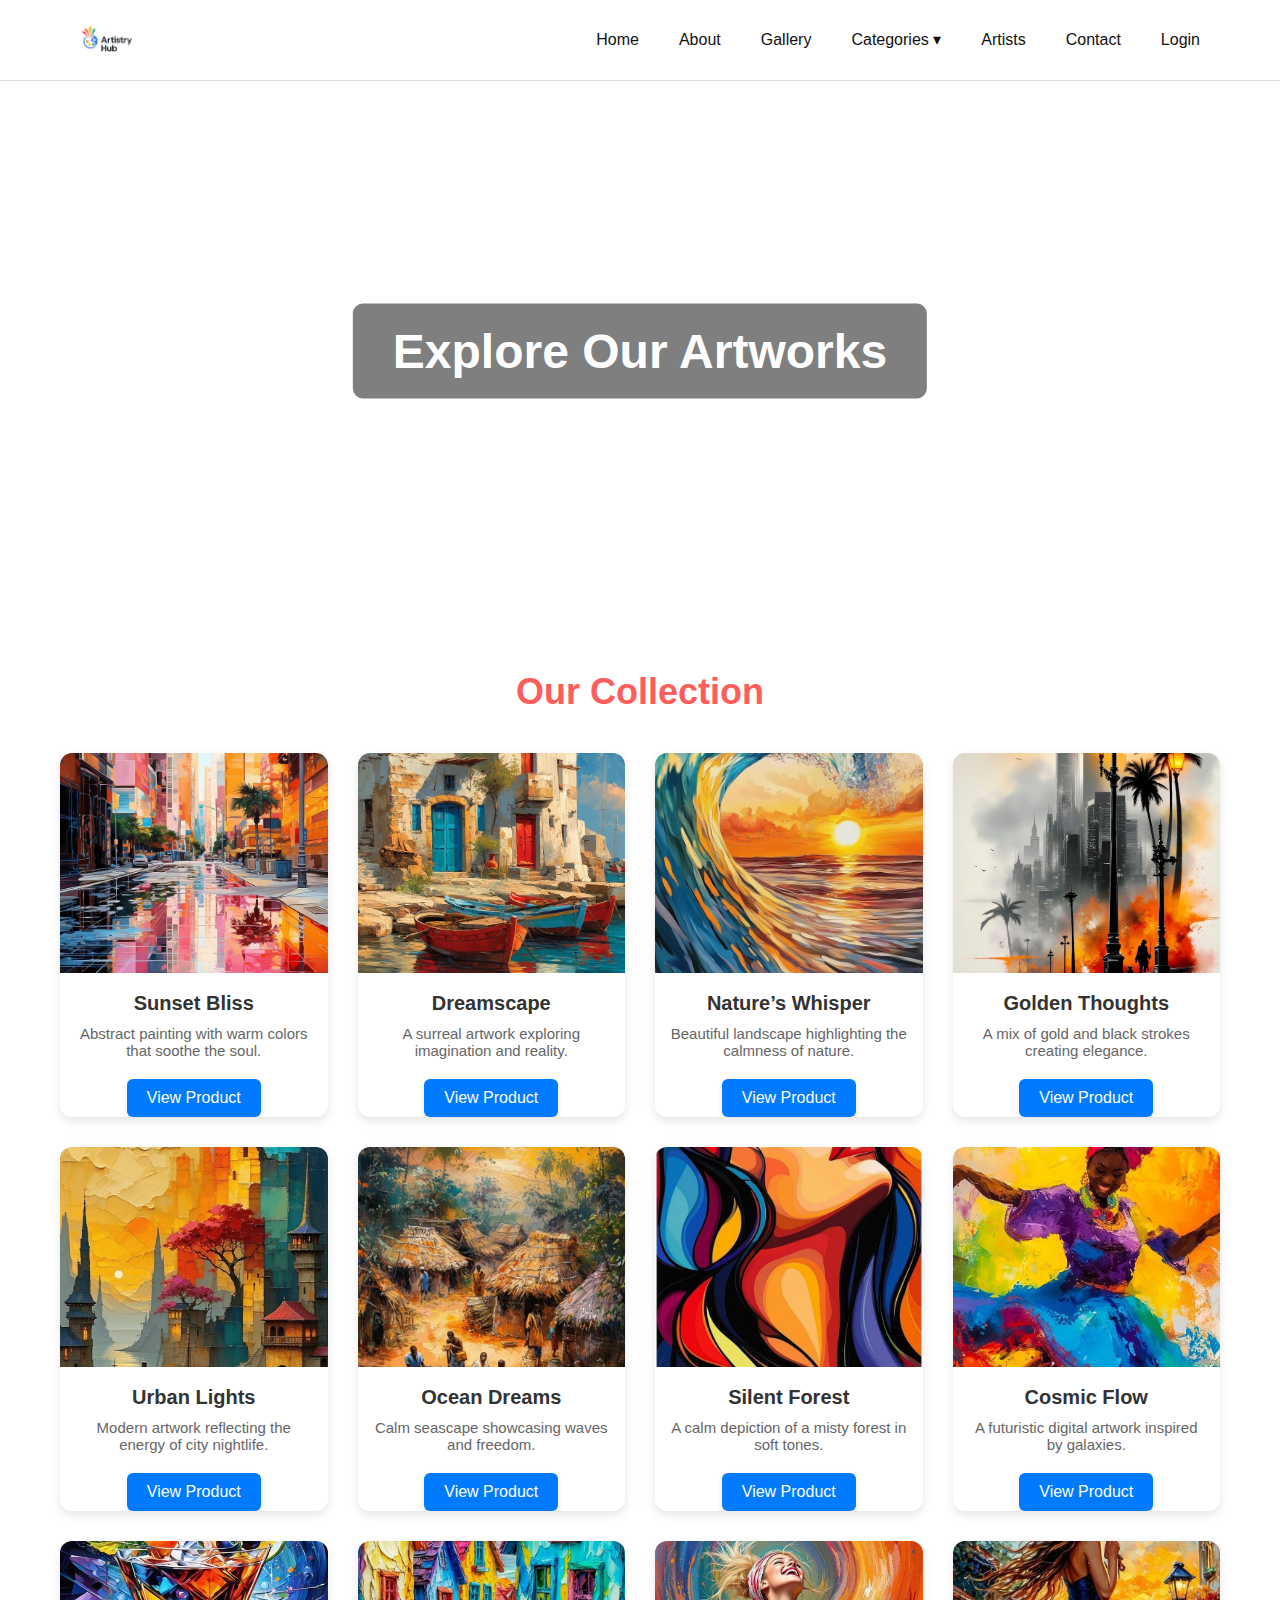
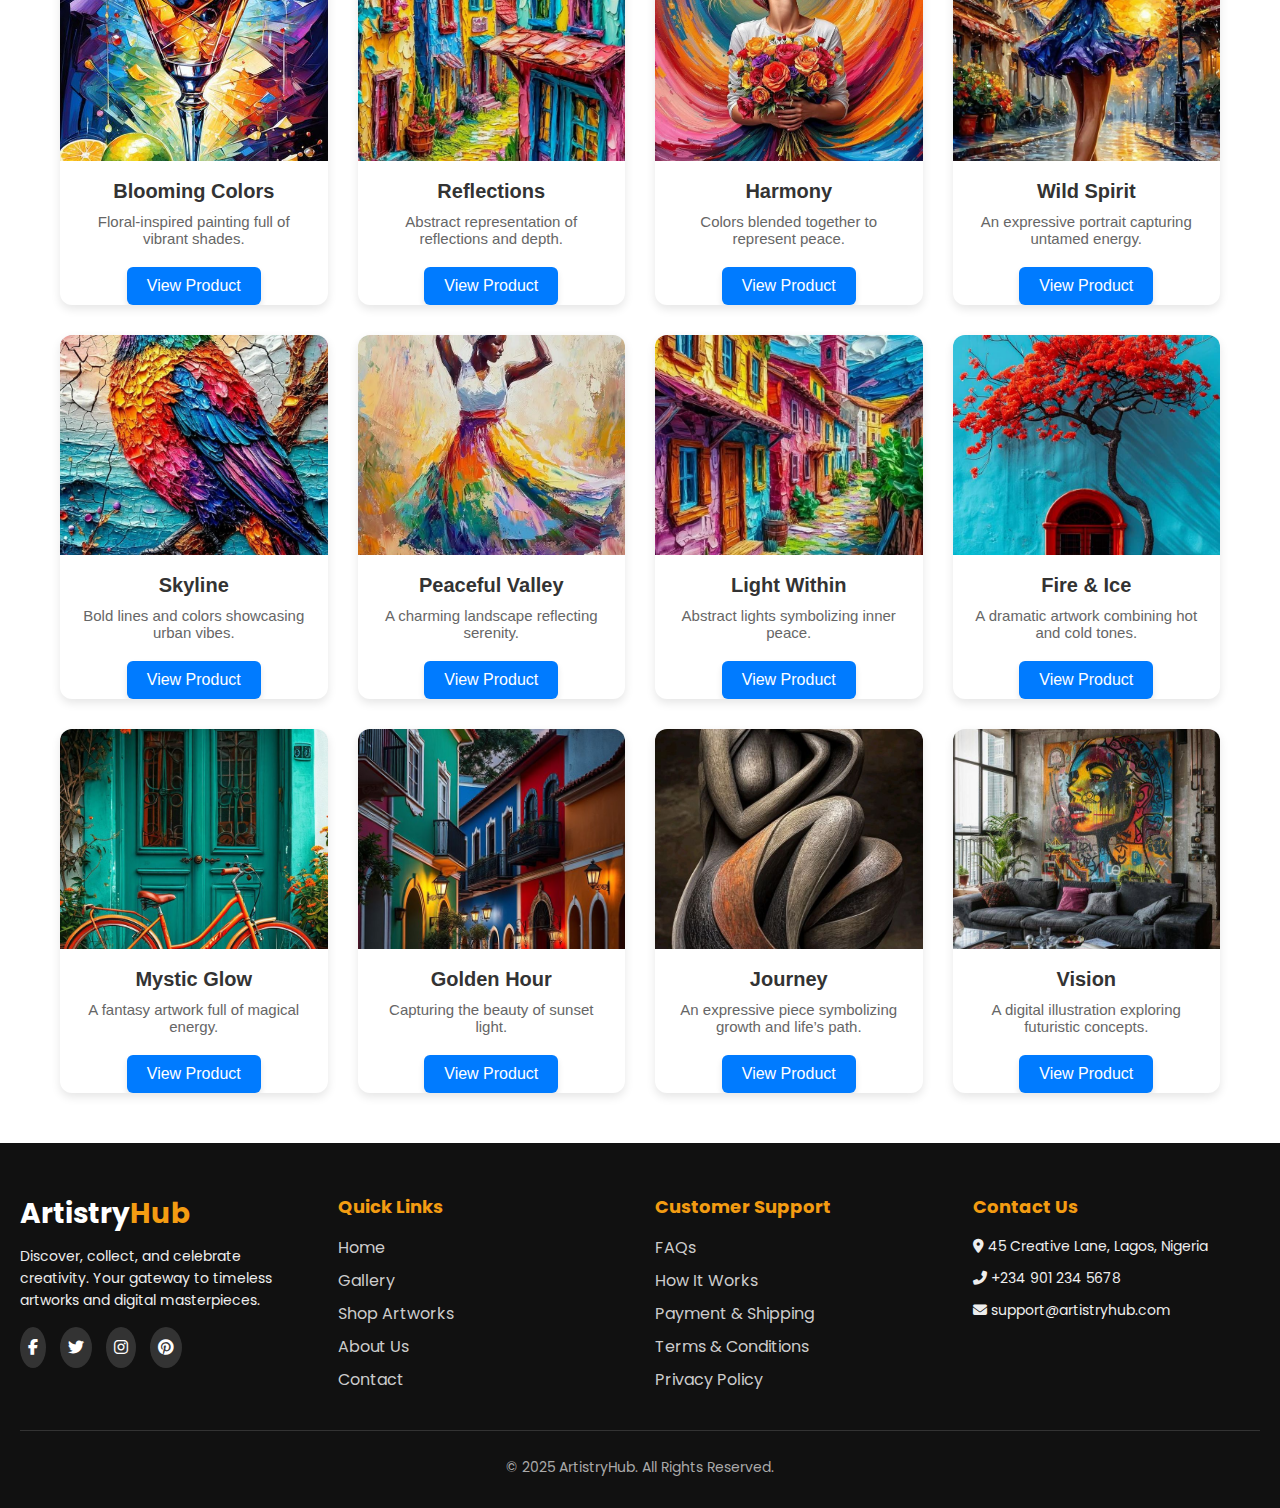
<file: categories.html>
<!DOCTYPE html>
<html lang="en">
<head>
  <meta charset="UTF-8">
  <meta name="viewport" content="width=device-width, initial-scale=1.0">
  <link rel="stylesheet" href="https://cdnjs.cloudflare.com/ajax/libs/font-awesome/6.5.0/css/all.min.css">
  <link href="https://fonts.googleapis.com/css2?family=Poppins:wght@300;400;500;600;700&display=swap" rel="stylesheet">
  <link rel="stylesheet" href="./css/categories.css">
  <title>Artworks - ArtistryHub</title>
  <style>






 /* Hero Section */
.hero {
  position: relative;
  height: 60vh;
  overflow: hidden;
}

.slides {
  position: relative;
  width: 100%;
  height: 100%;
}

.slides img {
  position: absolute;
  top: 0;
  left: 0;
  width: 100%;
  height: 100%;
  object-fit: cover;
  opacity: 0;
  animation: fade 12s infinite;
}

/* Show each image in sequence */
.slides img:nth-child(1) {
  animation-delay: 0s;
}
.slides img:nth-child(2) {
  animation-delay: 4s;
}
.slides img:nth-child(3) {
  animation-delay: 8s;
}

@keyframes fade {
  0%   { opacity: 0; }
  10%  { opacity: 1; }
  30%  { opacity: 1; }
  40%  { opacity: 0; }
  100% { opacity: 0; }
}

/* Hero text */
.hero-text {
  position: absolute;
  top: 50%;
  left: 50%;
  transform: translate(-50%, -50%);
  color: #fff;
  text-align: center;
  background: rgba(0,0,0,0.5);
  padding: 20px 40px;
  border-radius: 10px;
}

.hero-text h1 {
  font-size: 48px;
  font-weight: bold;
}





    .hero-text {
      position: absolute;
      top: 50%;
      left: 50%;
      transform: translate(-50%, -50%);
      color: #fff;
      text-align: center;
      background: rgba(0,0,0,0.5);
      padding: 20px 40px;
      border-radius: 10px;
    }

    .hero-text h1 {
      font-size: 48px;
      font-weight: bold;
    }

    
    
    
    
    /* Artworks Section */
    .artworks {
      max-width: 1200px;
      margin: 50px auto;
      padding: 0 20px;
    }

    .artworks h2 {
      text-align: center;
      font-size: 36px;
      color: #ff5c5c;
      margin-bottom: 40px;
    }

    .artwork-grid {
      display: grid;
      grid-template-columns: repeat(auto-fit, minmax(250px, 1fr));
      gap: 30px;
    }

    .artwork-card {
      background: #fff;
      border-radius: 12px;
      box-shadow: 0 4px 10px rgba(0,0,0,0.1);
      overflow: hidden;
      text-align: center;
      transition: transform 0.3s;
    }

    .artwork-card:hover {
      transform: translateY(-8px);
    }

    .artwork-card img {
      width: 100%;
      height: 220px;
      object-fit: cover;
    }

    .artwork-card h3 {
      font-size: 20px;
      margin: 15px 0 10px;
      color: #333;
    }

    .artwork-card p {
      font-size: 15px;
      color: #666;
      padding: 0 15px 20px;
    }

  </style>
</head>
<body>




<!-- Navbar -->
<header class="navbar-header">
  <div class="navbar">
    <a href="index.html" class="logo">
      <img src="./images/logo.png" alt="ArtistryHub Logo">
    </a>

    <ul class="nav-links" id="nav-links">
      <li><a href="index.html">Home</a></li>
      <li><a href="about.html">About</a></li>
      <li><a href="gallery.html">Gallery</a></li>

      <li class="dropdown">
        <a href="categories.html">Categories ▾</a>
        <ul class="dropdown-menu">
          <li><a href="paintings.html">Paintings</a></li>
          <li><a href="artwork.html">Artwork</a></li>
          <li><a href="digital.html">Digital Art</a></li>
          <li><a href="sculptures.html">Sculptures</a></li>
          <li><a href="products.html">Products</a></li>
        </ul>
      </li>

      <li><a href="artists.html">Artists</a></li>
      <li><a href="contact.html">Contact</a></li>
      <li><a href="login.html">Login</a></li>
    </ul>

    <div class="menu-toggle" id="menu-toggle">
      <i class="fas fa-bars"></i>
    </div>
  </div>
</header>








  <!-- Hero Section with Slideshow -->
  <section class="hero">
    <div class="slides">
      <img src="./images/hero1.jpg" alt="Hero 1">
      <img src="./images/hero2.jpg" alt="Hero 2">
      <img src="./images/hero3.jpg" alt="Hero 3">
    </div>
    <div class="hero-text">
      <h1>Explore Our Artworks</h1>
    </div>
  </section> 

  <!-- Artworks Section -->
  <section class="artworks">
    <h2>Our Collection</h2>
    <div class="artwork-grid">
     <!-- Repeat 20 cards -->
<div class="artwork-card">
  <img src="./images/categories1.jpg" alt="Artwork 1">
  <h3>Sunset Bliss</h3>
  <p>Abstract painting with warm colors that soothe the soul.</p>
  <a href="products.html?id=2" class="view-product">View Product</a>
</div>

<div class="artwork-card">
  <img src="./images/categories2.jpg" alt="Artwork 2">
  <h3>Dreamscape</h3>
  <p>A surreal artwork exploring imagination and reality.</p>
  <a href="products.html?id=2" class="view-product">View Product</a>
</div>

<div class="artwork-card">
  <img src="./images/categories3.jpg" alt="Artwork 3">
  <h3>Nature’s Whisper</h3>
  <p>Beautiful landscape highlighting the calmness of nature.</p>
  <a href="products.html?id=2" class="view-product">View Product</a>
</div>

<div class="artwork-card">
  <img src="./images/categories4.jpg" alt="Artwork 4">
  <h3>Golden Thoughts</h3>
  <p>A mix of gold and black strokes creating elegance.</p>
  <a href="products.html?id=2" class="view-product">View Product</a>
</div>

<div class="artwork-card">
  <img src="./images/categories5.jpg" alt="Artwork 5">
  <h3>Urban Lights</h3>
  <p>Modern artwork reflecting the energy of city nightlife.</p>
  <a href="products.html?id=2" class="view-product">View Product</a>
</div>

<div class="artwork-card">
  <img src="./images/categories6.jpg" alt="Artwork 6">
  <h3>Ocean Dreams</h3>
  <p>Calm seascape showcasing waves and freedom.</p>
  <a href="products.html?id=2" class="view-product">View Product</a>
</div>

<div class="artwork-card">
  <img src="./images/categories7.jpg" alt="Artwork 7">
  <h3>Silent Forest</h3>
  <p>A calm depiction of a misty forest in soft tones.</p>
  <a href="products.html?id=2" class="view-product">View Product</a>
</div>

<div class="artwork-card">
  <img src="./images/categories8.jpg" alt="Artwork 8">
  <h3>Cosmic Flow</h3>
  <p>A futuristic digital artwork inspired by galaxies.</p>
  <a href="products.html?id=2" class="view-product">View Product</a>
</div>

<div class="artwork-card">
  <img src="./images/categories9.jpg" alt="Artwork 9">
  <h3>Blooming Colors</h3>
  <p>Floral-inspired painting full of vibrant shades.</p>
  <a href="products.html?id=2" class="view-product">View Product</a>
</div>

<div class="artwork-card">
  <img src="./images/categories10.jpg" alt="Artwork 10">
  <h3>Reflections</h3>
  <p>Abstract representation of reflections and depth.</p>
  <a href="products.html?id=2" class="view-product">View Product</a>
</div>

<div class="artwork-card">
  <img src="./images/categories11.jpg" alt="Artwork 11">
  <h3>Harmony</h3>
  <p>Colors blended together to represent peace.</p>
  <a href="products.html?id=2" class="view-product">View Product</a>
</div>

<div class="artwork-card">
  <img src="./images/categories12.jpg" alt="Artwork 12">
  <h3>Wild Spirit</h3>
  <p>An expressive portrait capturing untamed energy.</p>
  <a href="products.html?id=2" class="view-product">View Product</a>
</div>

<div class="artwork-card">
  <img src="./images/categories13.jpg" alt="Artwork 13">
  <h3>Skyline</h3>
  <p>Bold lines and colors showcasing urban vibes.</p>
  <a href="products.html?id=2" class="view-product">View Product</a>
</div>

<div class="artwork-card">
  <img src="./images/categories14.jpg" alt="Artwork 14">
  <h3>Peaceful Valley</h3>
  <p>A charming landscape reflecting serenity.</p>
  <a href="products.html?id=2" class="view-product">View Product</a>
</div>

<div class="artwork-card">
  <img src="./images/categories15.jpg" alt="Artwork 15">
  <h3>Light Within</h3>
  <p>Abstract lights symbolizing inner peace.</p>
  <a href="products.html?id=2" class="view-product">View Product</a>
</div>

<div class="artwork-card">
  <img src="./images/categories16.jpg" alt="Artwork 16">
  <h3>Fire & Ice</h3>
  <p>A dramatic artwork combining hot and cold tones.</p>
  <a href="products.html?id=2" class="view-product">View Product</a>
</div>

<div class="artwork-card">
  <img src="./images/categories17.jpg" alt="Artwork 17">
  <h3>Mystic Glow</h3>
  <p>A fantasy artwork full of magical energy.</p>
  <a href="products.html?id=2" class="view-product">View Product</a>
</div>

<div class="artwork-card">
  <img src="./images/categories18.jpg" alt="Artwork 18">
  <h3>Golden Hour</h3>
  <p>Capturing the beauty of sunset light.</p>
  <a href="products.html?id=2" class="view-product">View Product</a>
</div>

<div class="artwork-card">
  <img src="./images/categories19.jpg" alt="Artwork 19">
  <h3>Journey</h3>
  <p>An expressive piece symbolizing growth and life’s path.</p>
  <a href="products.html?id=2" class="view-product">View Product</a>
</div>

<div class="artwork-card">
  <img src="./images/categories20.jpg" alt="Artwork 20">
  <h3>Vision</h3>
  <p>A digital illustration exploring futuristic concepts.</p>
  <a href="products.html?id=2" class="view-product">View Product</a>
</div>

</section>


<!-- Footer Section -->
<footer class="footer">
  <div class="footer-container">
    <!-- Brand Info -->
    <div class="footer-col">
      <h2 class="footer-logo">Artistry<span>Hub</span></h2>
      <p>Discover, collect, and celebrate creativity.  
      Your gateway to timeless artworks and digital masterpieces.</p>
      <div class="social-icons">
        <a href="#"><i class="fab fa-facebook-f"></i></a>
        <a href="#"><i class="fab fa-twitter"></i></a>
        <a href="#"><i class="fab fa-instagram"></i></a>
        <a href="#"><i class="fab fa-pinterest"></i></a>
      </div>
    </div>

    <!-- Quick Links -->
    <div class="footer-col">
      <h3>Quick Links</h3>
      <ul>
        <li><a href="index.html">Home</a></li>
        <li><a href="gallery.html">Gallery</a></li>
        <li><a href="products.html">Shop Artworks</a></li>
        <li><a href="about.html">About Us</a></li>
        <li><a href="contact.html">Contact</a></li>
      </ul>
    </div>

    <!-- Customer Support -->
    <div class="footer-col">
      <h3>Customer Support</h3>
      <ul>
        <li><a href="#">FAQs</a></li>
        <li><a href="#">How It Works</a></li>
        <li><a href="#">Payment & Shipping</a></li>
        <li><a href="#">Terms & Conditions</a></li>
        <li><a href="#">Privacy Policy</a></li>
      </ul>
    </div>

    <!-- Contact Info -->
    <div class="footer-col">
      <h3>Contact Us</h3>
      <p><i class="fas fa-map-marker-alt"></i> 45 Creative Lane, Lagos, Nigeria</p>
      <p><i class="fas fa-phone-alt"></i> +234 901 234 5678</p>
      <p><i class="fas fa-envelope"></i> support@artistryhub.com</p>
    </div>
  </div>

  <div class="footer-bottom">
    <p>&copy; 2025 ArtistryHub. All Rights Reserved.</p>
  </div>
</footer>









<script src="./js/categories.js"></script>
</body>
</html>
</file>
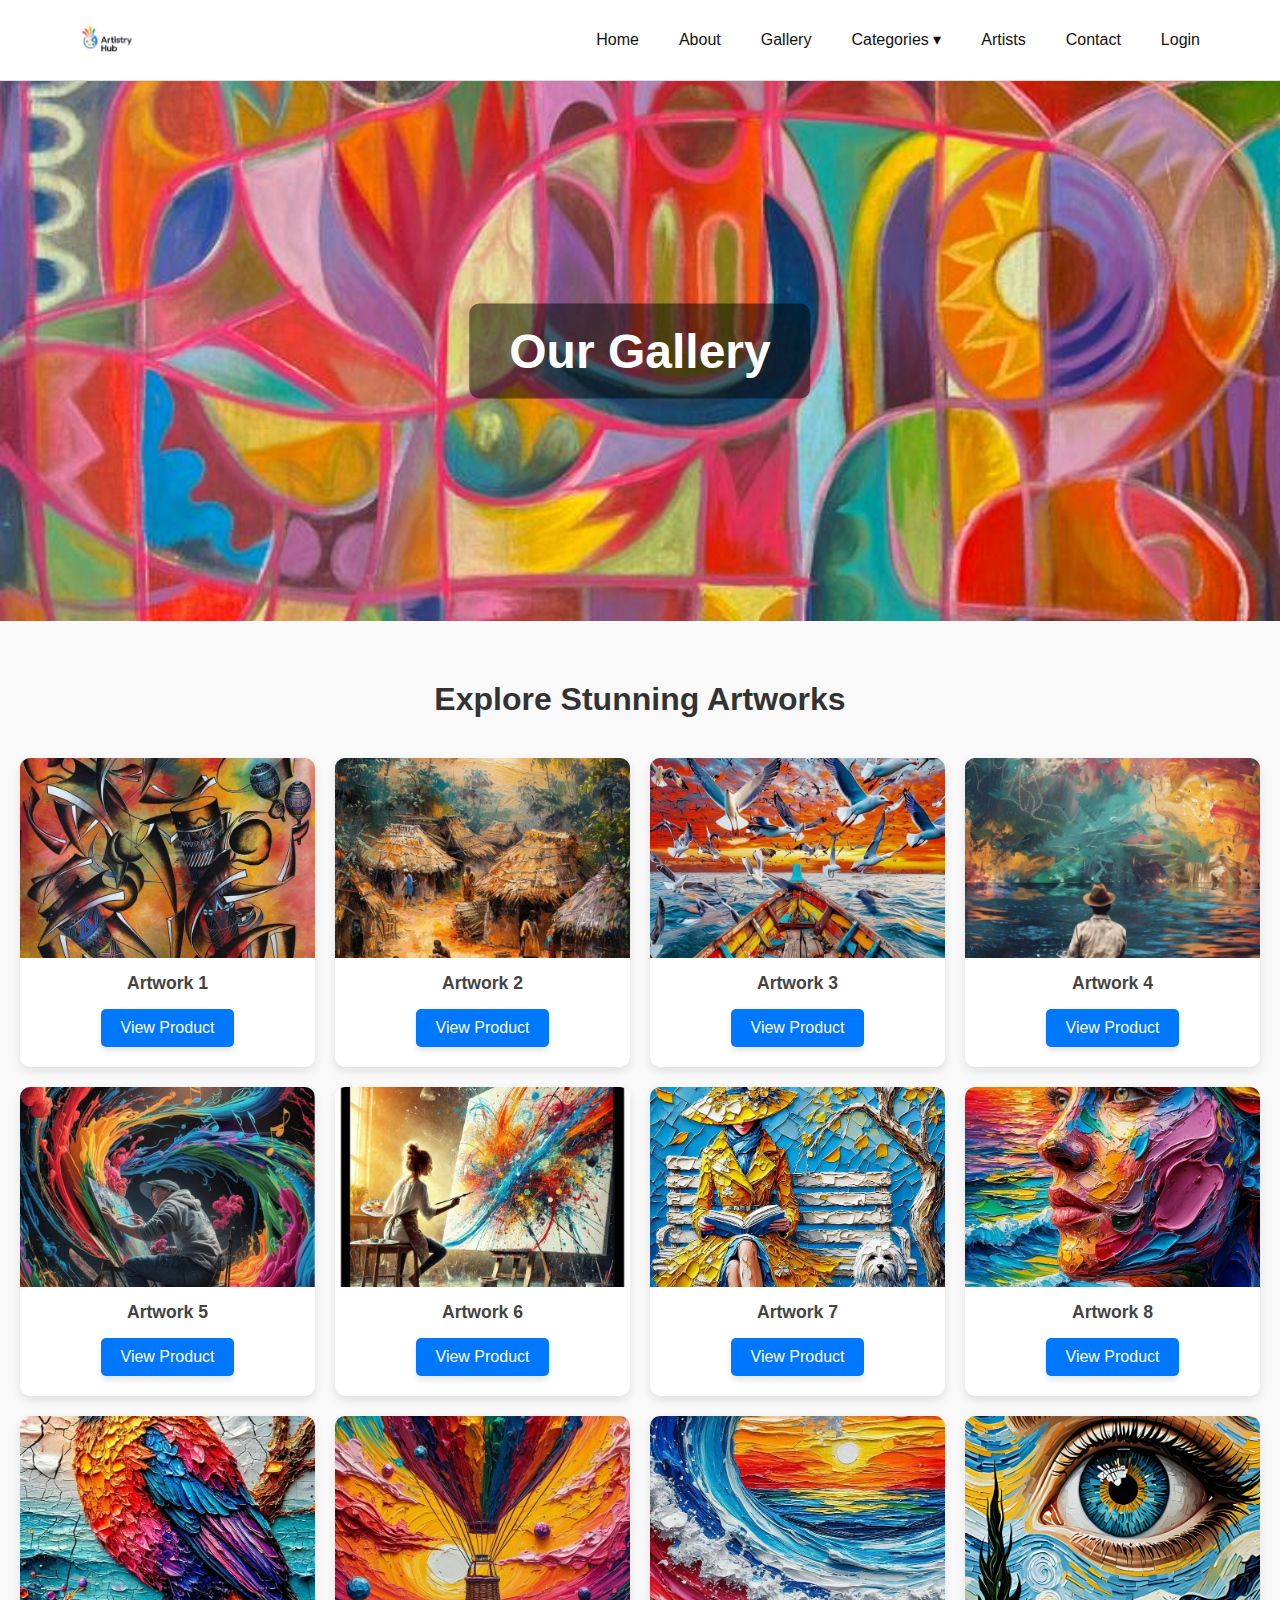
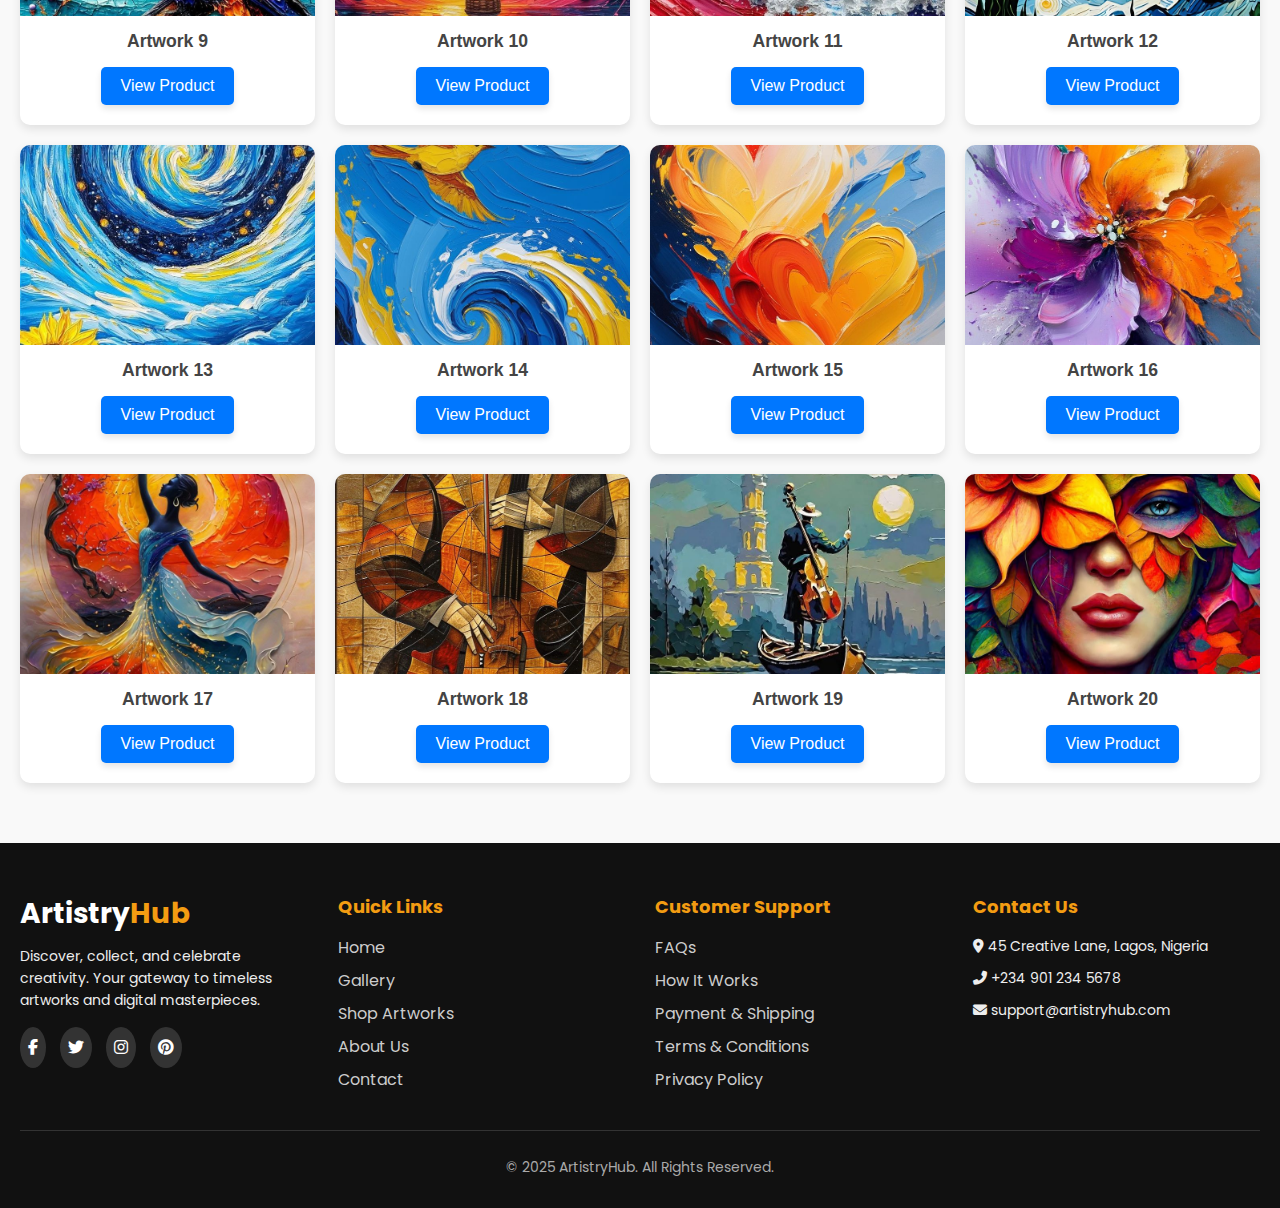
<file: gallery.html>
<!DOCTYPE html>
<html lang="en">
<head>
  <meta charset="UTF-8">
  <meta name="viewport" content="width=device-width, initial-scale=1.0">
  <link rel="stylesheet" href="https://cdnjs.cloudflare.com/ajax/libs/font-awesome/6.5.0/css/all.min.css">
  <link href="https://fonts.googleapis.com/css2?family=Poppins:wght@300;400;500;600;700&display=swap" rel="stylesheet">
  <title>Gallery - ArtistryHub</title>
  <link rel="stylesheet" href="./css/gallery.css">
  <style>





    /* Hero Slideshow */
    .hero {
      position: relative;
      height: 60vh;
      overflow: hidden;
    }

    .slides {
      position: relative;
      width: 100%;
      height: 100%;
    }

    .slides img {
      position: absolute;
      width: 100%;
      height: 100%;
      object-fit: cover;
      opacity: 0;
      transition: opacity 1s ease-in-out;
    }

    .slides img.active {
      opacity: 1;
    }

    .hero-text {
      position: absolute;
      top: 50%;
      left: 50%;
      transform: translate(-50%, -50%);
      color: #fff;
      text-align: center;
      background: rgba(0,0,0,0.5);
      padding: 20px 40px;
      border-radius: 10px;
    }

    .hero-text h1 {
      font-size: 48px;
      font-weight: bold;
    }



  </style>
</head>
<body>

 

<!-- Navbar -->
<header class="navbar-header">
  <div class="navbar">
    <a href="index.html" class="logo">
      <img src="./images/logo.png" alt="ArtistryHub Logo">
    </a>

    <ul class="nav-links" id="nav-links">
      <li><a href="index.html">Home</a></li>
      <li><a href="about.html">About</a></li>
      <li><a href="gallery.html">Gallery</a></li>

      <li class="dropdown">
        <a href="categories.html">Categories ▾</a>
        <ul class="dropdown-menu">
          <li><a href="paintings.html">Paintings</a></li>
          <li><a href="artwork.html">Artwork</a></li>
          <li><a href="digital.html">Digital Art</a></li>
          <li><a href="sculptures.html">Sculptures</a></li>
          <li><a href="products.html">Products</a></li>
        </ul>
      </li>

      <li><a href="artists.html">Artists</a></li>
      <li><a href="contact.html">Contact</a></li>
      <li><a href="login.html">Login</a></li>
    </ul>

    <div class="menu-toggle" id="menu-toggle">
      <i class="fas fa-bars"></i>
    </div>
  </div>
</header>






  <!-- Hero Section with Slideshow -->
  <section class="hero">
    <div class="slides">
      <img src="./images/hero1.jpg" class="active" alt="Gallery Image 1">
      <img src="./images/hero2.jpg" alt="Gallery Image 2">
      <img src="./images/hero3.jpg" alt="Gallery Image 3">
    </div>
    <div class="hero-text">
      <h1>Our Gallery</h1>
    </div>
  </section>


<!-- Gallery Section -->
<section class="gallery">
  <h2>Explore Stunning Artworks</h2>
  <div class="gallery-grid">

    <!-- 20 Image Cards -->
    <div class="gallery-card">
      <img src="./images/art-thumbnail1.jpg" alt="Artwork 1">
      <h3>Artwork 1</h3>
      <a href="products.html?id=g1" class="view-product">View Product</a>
    </div>

    <div class="gallery-card">
      <img src="./images/art-thumbnail2.jpg" alt="Artwork 2">
      <h3>Artwork 2</h3>
      <a href="products.html?id=g2" class="view-product">View Product</a>
    </div>

    <div class="gallery-card">
      <img src="./images/art-thumbnail3.jpg" alt="Artwork 3">
      <h3>Artwork 3</h3>
      <a href="products.html?id=g3" class="view-product">View Product</a>
    </div>

    <div class="gallery-card">
      <img src="./images/art-thumbnail4.jpg" alt="Artwork 4">
      <h3>Artwork 4</h3>
      <a href="products.html?id=g4" class="view-product">View Product</a>
    </div>

    <div class="gallery-card">
      <img src="./images/art-thumbnail5.jpg" alt="Artwork 5">
      <h3>Artwork 5</h3>
      <a href="products.html?id=g5" class="view-product">View Product</a>
    </div>

    <div class="gallery-card">
      <img src="./images/art-thumbnail6.jpg" alt="Artwork 6">
      <h3>Artwork 6</h3>
      <a href="products.html?id=g6" class="view-product">View Product</a>
    </div>

    <div class="gallery-card">
      <img src="./images/art-thumbnail7.jpg" alt="Artwork 7">
      <h3>Artwork 7</h3>
      <a href="products.html?id=g7" class="view-product">View Product</a>
    </div>

    <div class="gallery-card">
      <img src="./images/art-thumbnail8.jpg" alt="Artwork 8">
      <h3>Artwork 8</h3>
      <a href="products.html?id=g8" class="view-product">View Product</a>
    </div>

    <div class="gallery-card">
      <img src="./images/art-thumbnail9.jpg" alt="Artwork 9">
      <h3>Artwork 9</h3>
      <a href="products.html?id=g9" class="view-product">View Product</a>
    </div>

    <div class="gallery-card">
      <img src="./images/art-thumbnail10.jpg" alt="Artwork 10">
      <h3>Artwork 10</h3>
      <a href="products.html?id=g10" class="view-product">View Product</a>
    </div>

    <div class="gallery-card">
      <img src="./images/art-thumbnail11.jpg" alt="Artwork 11">
      <h3>Artwork 11</h3>
      <a href="products.html?id=g11" class="view-product">View Product</a>
    </div>

    <div class="gallery-card">
      <img src="./images/art-thumbnail12.jpg" alt="Artwork 12">
      <h3>Artwork 12</h3>
      <a href="products.html?id=g12" class="view-product">View Product</a>
    </div>

    <div class="gallery-card">
      <img src="./images/art-thumbnail13.jpg" alt="Artwork 13">
      <h3>Artwork 13</h3>
      <a href="products.html?id=g13" class="view-product">View Product</a>
    </div>

    <div class="gallery-card">
      <img src="./images/art-thumbnail14.jpg" alt="Artwork 14">
      <h3>Artwork 14</h3>
      <a href="products.html?id=g14" class="view-product">View Product</a>
    </div>

    <div class="gallery-card">
      <img src="./images/art-thumbnail15.jpg" alt="Artwork 15">
      <h3>Artwork 15</h3>
      <a href="products.html?id=g15" class="view-product">View Product</a>
    </div>

    <div class="gallery-card">
      <img src="./images/art-thumbnail16.jpg" alt="Artwork 16">
      <h3>Artwork 16</h3>
      <a href="products.html?id=g16" class="view-product">View Product</a>
    </div>

    <div class="gallery-card">
      <img src="./images/art-thumbnail17.jpg" alt="Artwork 17">
      <h3>Artwork 17</h3>
      <a href="products.html?id=g17" class="view-product">View Product</a>
    </div>

    <div class="gallery-card">
      <img src="./images/art-thumbnail18.jpg" alt="Artwork 18">
      <h3>Artwork 18</h3>
      <a href="products.html?id=g18" class="view-product">View Product</a>
    </div>

    <div class="gallery-card">
      <img src="./images/art-thumbnail19.jpg" alt="Artwork 19">
      <h3>Artwork 19</h3>
      <a href="products.html?id=g19" class="view-product">View Product</a>
    </div>

    <div class="gallery-card">
      <img src="./images/art-thumbnail20.jpg" alt="Artwork 20">
      <h3>Artwork 20</h3>
      <a href="products.html?id=g20" class="view-product">View Product</a>
    </div>

  </div>
</section>






  <!-- Slideshow Script -->
  <script>
    let currentSlide = 0;
    const slides = document.querySelectorAll('.slides img');

    function showSlide(index) {
      slides.forEach((slide, i) => {
        slide.classList.remove('active');
        if (i === index) slide.classList.add('active');
      });
    }

    function nextSlide() {
      currentSlide = (currentSlide + 1) % slides.length;
      showSlide(currentSlide);
    }

    setInterval(nextSlide, 4000); // changes every 4 seconds
  </script>















<!-- Footer Section -->
<footer class="footer">
  <div class="footer-container">
    <!-- Brand Info -->
    <div class="footer-col">
      <h2 class="footer-logo">Artistry<span>Hub</span></h2>
      <p>Discover, collect, and celebrate creativity.  
      Your gateway to timeless artworks and digital masterpieces.</p>
      <div class="social-icons">
        <a href="#"><i class="fab fa-facebook-f"></i></a>
        <a href="#"><i class="fab fa-twitter"></i></a>
        <a href="#"><i class="fab fa-instagram"></i></a>
        <a href="#"><i class="fab fa-pinterest"></i></a>
      </div>
    </div>

    <!-- Quick Links -->
    <div class="footer-col">
      <h3>Quick Links</h3>
      <ul>
        <li><a href="index.html">Home</a></li>
        <li><a href="gallery.html">Gallery</a></li>
        <li><a href="products.html">Shop Artworks</a></li>
        <li><a href="about.html">About Us</a></li>
        <li><a href="contact.html">Contact</a></li>
      </ul>
    </div>

    <!-- Customer Support -->
    <div class="footer-col">
      <h3>Customer Support</h3>
      <ul>
        <li><a href="#">FAQs</a></li>
        <li><a href="#">How It Works</a></li>
        <li><a href="#">Payment & Shipping</a></li>
        <li><a href="#">Terms & Conditions</a></li>
        <li><a href="#">Privacy Policy</a></li>
      </ul>
    </div>

    <!-- Contact Info -->
    <div class="footer-col">
      <h3>Contact Us</h3>
      <p><i class="fas fa-map-marker-alt"></i> 45 Creative Lane, Lagos, Nigeria</p>
      <p><i class="fas fa-phone-alt"></i> +234 901 234 5678</p>
      <p><i class="fas fa-envelope"></i> support@artistryhub.com</p>
    </div>
  </div>

  <div class="footer-bottom">
    <p>&copy; 2025 ArtistryHub. All Rights Reserved.</p>
  </div>
</footer>









<script src="./js/gallery.js"></script>
</body>
</html>
</file>
<file: css/categories.css>
body {
  font-family: 'Poppins', sans-serif;
} 




/* ===== RESET ===== */
* {
  margin: 0;
  padding: 0;
  box-sizing: border-box;
}

body {
  font-family: Arial, Helvetica, sans-serif;
}

/* ===== NAVBAR CONTAINER ===== */
header {
  width: 100%;
  background: #fff; /* White background */
  position: sticky;
  top: 0;
  z-index: 1000;
  border-bottom: 1px solid #ddd; /* subtle separator */
}

.navbar {
  max-width: 1200px;
  margin: auto;
  padding: 0.8rem 2rem;
  display: flex;
  justify-content: space-between;
  align-items: center;
}

/* ===== LOGO ===== */
.logo img {
  height: 50px;
  width: auto;
}

/* ===== NAV LINKS ===== */
.nav-links {
  list-style: none;
  display: flex;
  align-items: center;
  gap: 1.5rem;
}

.nav-links li {
  position: relative;
}

.nav-links a {
  color: #111; /* Black text */
  text-decoration: none;
  padding: 0.5rem;
  font-weight: 500;
  transition: color 0.3s ease;
}

.nav-links a:hover {
  color: #f39c12; /* Yellow hover */
}

/* ===== DROPDOWN MENU ===== */
.dropdown-menu {
  display: none;
  position: absolute;
  top: 100%;
  left: 0;
  background: #fff;
  min-width: 180px;
  list-style: none;
  border-radius: 4px;
  overflow: hidden;
  box-shadow: 0 4px 8px rgba(0,0,0,0.1);
}

.dropdown-menu li a {
  display: block;
  padding: 0.7rem 1rem;
  color: #111;
  transition: background 0.3s ease;
}

.dropdown-menu li a:hover {
  background: #f39c12;
  color: #fff;
}

/* Show dropdown on hover (desktop) */
.dropdown:hover .dropdown-menu {
  display: block;
}

/* ===== MOBILE MENU TOGGLE ===== */
.menu-toggle {
  display: none;
  font-size: 1.8rem;
  color: #111; /* Black bars */
  cursor: pointer;
}

/* ===== RESPONSIVE ===== */
@media (max-width: 900px) {
  .nav-links {
    position: absolute;
    top: 70px;
    right: 0;
    background: #fff;
    flex-direction: column;
    width: 100%;
    max-height: 0;
    overflow: hidden;
    transition: max-height 0.3s ease;
  }

  .nav-links.show {
    max-height: 500px; /* expand menu */
  }

  .nav-links li {
    width: 100%;
    text-align: center;
  }

  .dropdown-menu {
    position: static;
    background: #fff;
    border-radius: 0;
    box-shadow: none;
  }

  .dropdown.open .dropdown-menu {
    display: block; /* dropdowns open on click */
  }

  .menu-toggle {
    display: block; /* show bars on mobile */
  }
}

















.view-product {
  display: inline-block;
  padding: 10px 20px;
  background-color: #007bff;      
  color: #fff;                    
  font-size: 1rem;
  font-weight: 500;
  text-decoration: none;
  border-radius: 6px;              
  transition: all 0.3s ease;
  box-shadow: 0 4px 6px rgba(0,0,0,0.1); 
}

.view-product:hover {
  background-color: #0056b3;      
  transform: translateY(-2px);     
  box-shadow: 0 6px 8px rgba(0,0,0,0.15);
}

.view-product:active {
  transform: translateY(0);        
  box-shadow: 0 4px 6px rgba(0,0,0,0.1);
} 









/* Footer Styles */
.footer {
  background: #111;
  color: #eee;
  padding: 50px 20px 20px;
  font-family: 'Poppins', sans-serif;
}

.footer-container {
  display: grid;
  grid-template-columns: repeat(auto-fit, minmax(220px, 1fr));
  gap: 30px;
  margin-bottom: 30px;
}

.footer-logo {
  font-size: 28px;
  font-weight: bold;
  color: #fff;
}
.footer-logo span {
  color: #f39c12; /* golden accent */
}

.footer p {
  font-size: 14px;
  line-height: 1.6;
  margin: 10px 0;
}

.footer h3 {
  margin-bottom: 15px;
  font-size: 18px;
  color: #f39c12;
}

.footer ul {
  list-style: none;
  padding: 0;
}
.footer ul li {
  margin: 8px 0;
}
.footer ul li a {
  color: #ccc;
  text-decoration: none;
  transition: color 0.3s;
}
.footer ul li a:hover {
  color: #f39c12;
}

/* Social Icons */
.social-icons {
  margin-top: 15px;
}
.social-icons a {
  display: inline-block;
  margin-right: 10px;
  font-size: 16px;
  color: #fff;
  background: #333;
  padding: 8px;
  border-radius: 50%;
  transition: all 0.3s ease;
}
.social-icons a:hover {
  background: #f39c12;
  color: #fff;
}

.footer-bottom {
  border-top: 1px solid #333;
  padding-top: 15px;
  text-align: center;
  font-size: 14px;
  color: #aaa;
}
</file>
<file: css/gallery.css>
body {
  font-family: 'Poppins', sans-serif;
} 




/* ===== RESET ===== */
* {
  margin: 0;
  padding: 0;
  box-sizing: border-box;
}

body {
  font-family: Arial, Helvetica, sans-serif;
}

/* ===== NAVBAR CONTAINER ===== */
header {
  width: 100%;
  background: #fff; /* White background */
  position: sticky;
  top: 0;
  z-index: 1000;
  border-bottom: 1px solid #ddd; /* subtle separator */
}

.navbar {
  max-width: 1200px;
  margin: auto;
  padding: 0.8rem 2rem;
  display: flex;
  justify-content: space-between;
  align-items: center;
}

/* ===== LOGO ===== */
.logo img {
  height: 50px;
  width: auto;
}

/* ===== NAV LINKS ===== */
.nav-links {
  list-style: none;
  display: flex;
  align-items: center;
  gap: 1.5rem;
}

.nav-links li {
  position: relative;
}

.nav-links a {
  color: #111; /* Black text */
  text-decoration: none;
  padding: 0.5rem;
  font-weight: 500;
  transition: color 0.3s ease;
}

.nav-links a:hover {
  color: #f39c12; /* Yellow hover */
}

/* ===== DROPDOWN MENU ===== */
.dropdown-menu {
  display: none;
  position: absolute;
  top: 100%;
  left: 0;
  background: #fff;
  min-width: 180px;
  list-style: none;
  border-radius: 4px;
  overflow: hidden;
  box-shadow: 0 4px 8px rgba(0,0,0,0.1);
}

.dropdown-menu li a {
  display: block;
  padding: 0.7rem 1rem;
  color: #111;
  transition: background 0.3s ease;
}

.dropdown-menu li a:hover {
  background: #f39c12;
  color: #fff;
}

/* Show dropdown on hover (desktop) */
.dropdown:hover .dropdown-menu {
  display: block;
}

/* ===== MOBILE MENU TOGGLE ===== */
.menu-toggle {
  display: none;
  font-size: 1.8rem;
  color: #111; /* Black bars */
  cursor: pointer;
}

/* ===== RESPONSIVE ===== */
@media (max-width: 900px) {
  .nav-links {
    position: absolute;
    top: 70px;
    right: 0;
    background: #fff;
    flex-direction: column;
    width: 100%;
    max-height: 0;
    overflow: hidden;
    transition: max-height 0.3s ease;
  }

  .nav-links.show {
    max-height: 500px; /* expand menu */
  }

  .nav-links li {
    width: 100%;
    text-align: center;
  }

  .dropdown-menu {
    position: static;
    background: #fff;
    border-radius: 0;
    box-shadow: none;
  }

  .dropdown.open .dropdown-menu {
    display: block; /* dropdowns open on click */
  }

  .menu-toggle {
    display: block; /* show bars on mobile */
  }
}




















/* ===== View Product Button ===== */
.view-product {
  display: inline-block;
  padding: 10px 20px;
  background-color: #007bff;      /* blue background */
  color: #fff;                     /* white text */
  font-size: 1rem;
  font-weight: 500;
  text-decoration: none;
  border-radius: 6px;              /* rounded corners */
  transition: all 0.3s ease;
  box-shadow: 0 4px 6px rgba(0,0,0,0.1); /* subtle shadow */
}

.view-product:hover {
  background-color: #0056b3;       /* darker blue on hover */
  transform: translateY(-2px);     /* subtle lift on hover */
  box-shadow: 0 6px 8px rgba(0,0,0,0.15);
}

.view-product:active {
  transform: translateY(0);        /* reset on click */
  box-shadow: 0 4px 6px rgba(0,0,0,0.1);
}





















/* Footer Styles */
.footer {
  background: #111;
  color: #eee;
  padding: 50px 20px 20px;
  font-family: 'Poppins', sans-serif;
}

.footer-container {
  display: grid;
  grid-template-columns: repeat(auto-fit, minmax(220px, 1fr));
  gap: 30px;
  margin-bottom: 30px;
}

.footer-logo {
  font-size: 28px;
  font-weight: bold;
  color: #fff;
}
.footer-logo span {
  color: #f39c12; /* golden accent */
}

.footer p {
  font-size: 14px;
  line-height: 1.6;
  margin: 10px 0;
}

.footer h3 {
  margin-bottom: 15px;
  font-size: 18px;
  color: #f39c12;
}

.footer ul {
  list-style: none;
  padding: 0;
}
.footer ul li {
  margin: 8px 0;
}
.footer ul li a {
  color: #ccc;
  text-decoration: none;
  transition: color 0.3s;
}
.footer ul li a:hover {
  color: #f39c12;
}

/* Social Icons */
.social-icons {
  margin-top: 15px;
}
.social-icons a {
  display: inline-block;
  margin-right: 10px;
  font-size: 16px;
  color: #fff;
  background: #333;
  padding: 8px;
  border-radius: 50%;
  transition: all 0.3s ease;
}
.social-icons a:hover {
  background: #f39c12;
  color: #fff;
}

.footer-bottom {
  border-top: 1px solid #333;
  padding-top: 15px;
  text-align: center;
  font-size: 14px;
  color: #aaa;
}














/* ===== Gallery Section ===== */
.gallery {
  padding: 60px 20px;
  background: #f9f9f9;
  text-align: center;
}

.gallery h2 {
  font-size: 2rem;
  margin-bottom: 40px;
  color: #333;
  font-weight: bold;
}

/* ✅ Grid Layout */
.gallery-grid {
  display: grid;
  grid-template-columns: repeat(auto-fit, minmax(250px, 1fr));
  gap: 20px;
}

/* ✅ Card Styles */
.gallery-card {
  background: #fff;
  border-radius: 10px;
  overflow: hidden;
  box-shadow: 0 4px 10px rgba(0,0,0,0.1);
  transition: transform 0.3s, box-shadow 0.3s;
}

.gallery-card:hover {
  transform: translateY(-8px);
  box-shadow: 0 6px 15px rgba(0,0,0,0.2);
}

/* ✅ Image */
.gallery-card img {
  width: 100%;
  height: 200px;
  object-fit: cover;
  display: block;
}

/* ✅ Title */
.gallery-card h3 {
  margin: 15px 0;
  font-size: 1.1rem;
  color: #444;
  font-weight: 600;
}

/* ✅ Button */
.gallery-card .view-product {
  display: inline-block;
  margin-bottom: 20px;
  padding: 10px 20px;
  background: #0077ff;
  color: #fff;
  border-radius: 5px;
  text-decoration: none;
  transition: background 0.3s;
}

.gallery-card .view-product:hover {
  background: #0056cc;
}
</file>
